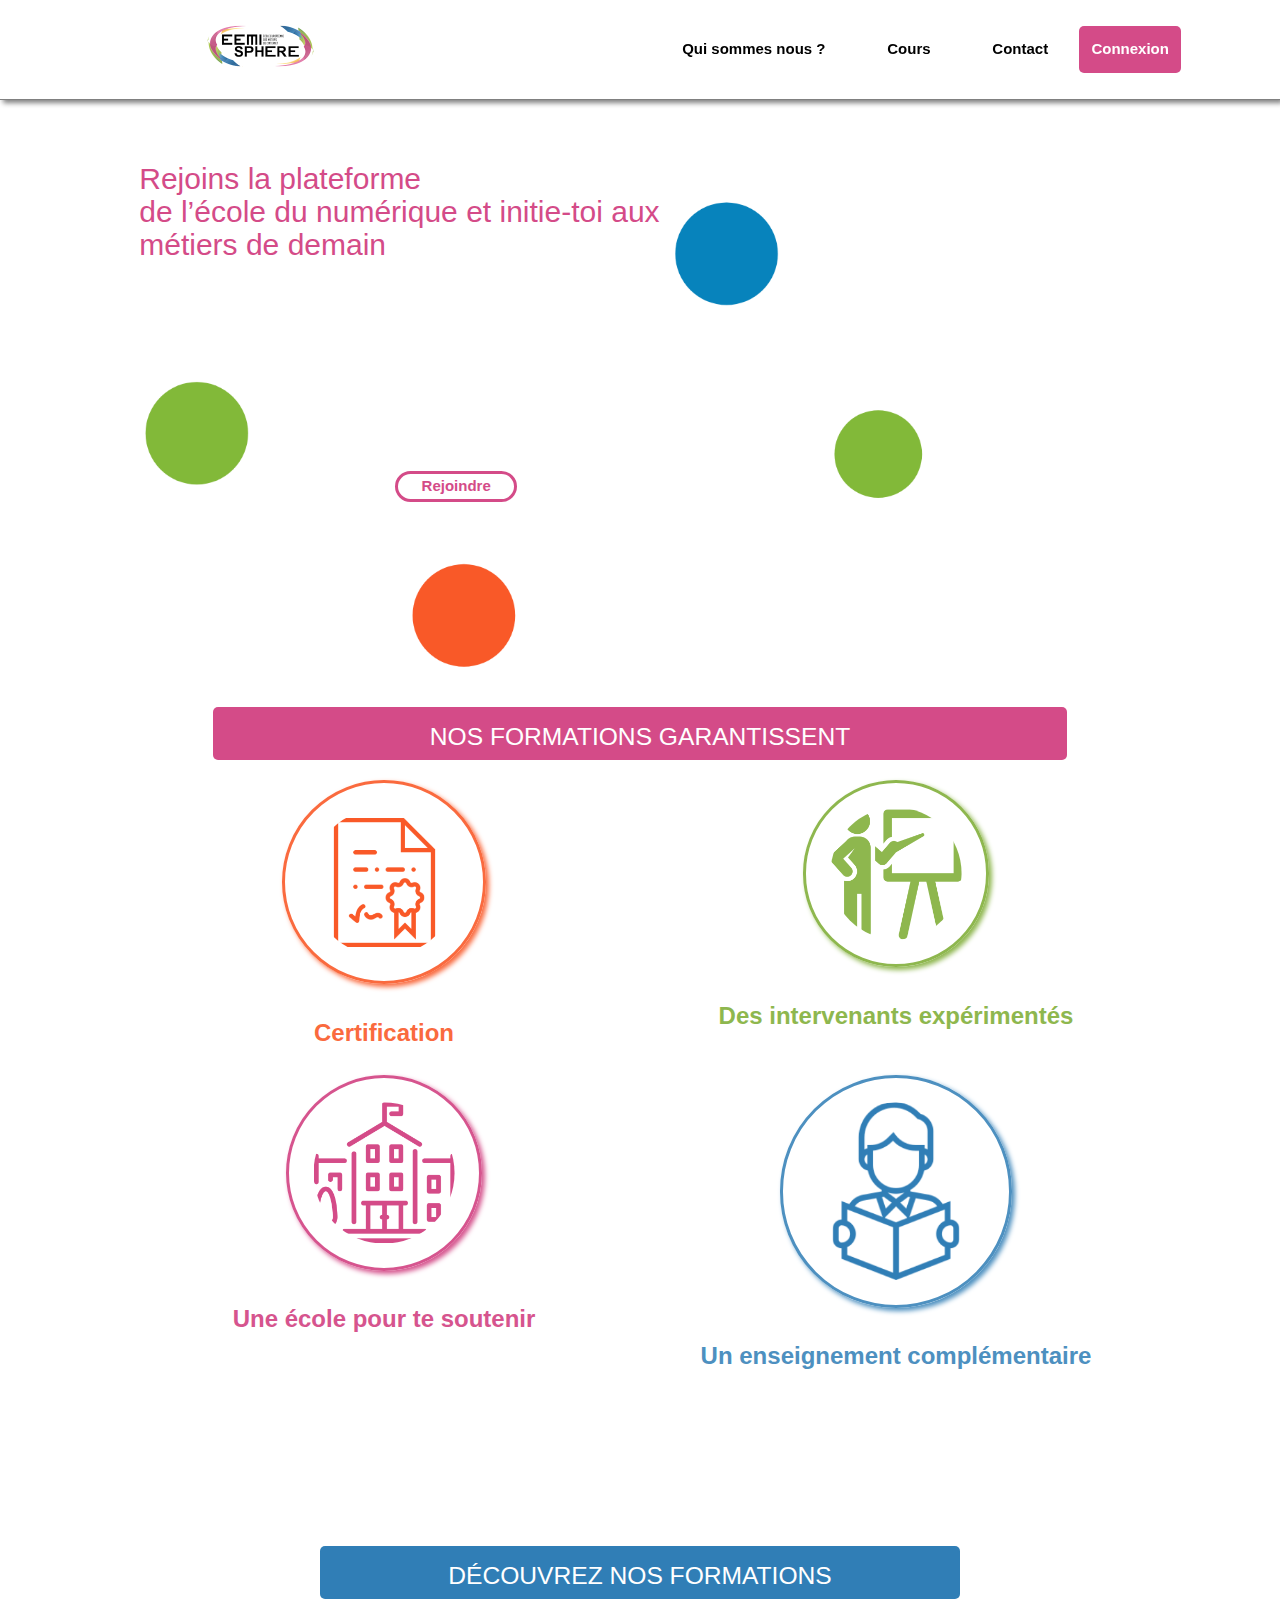
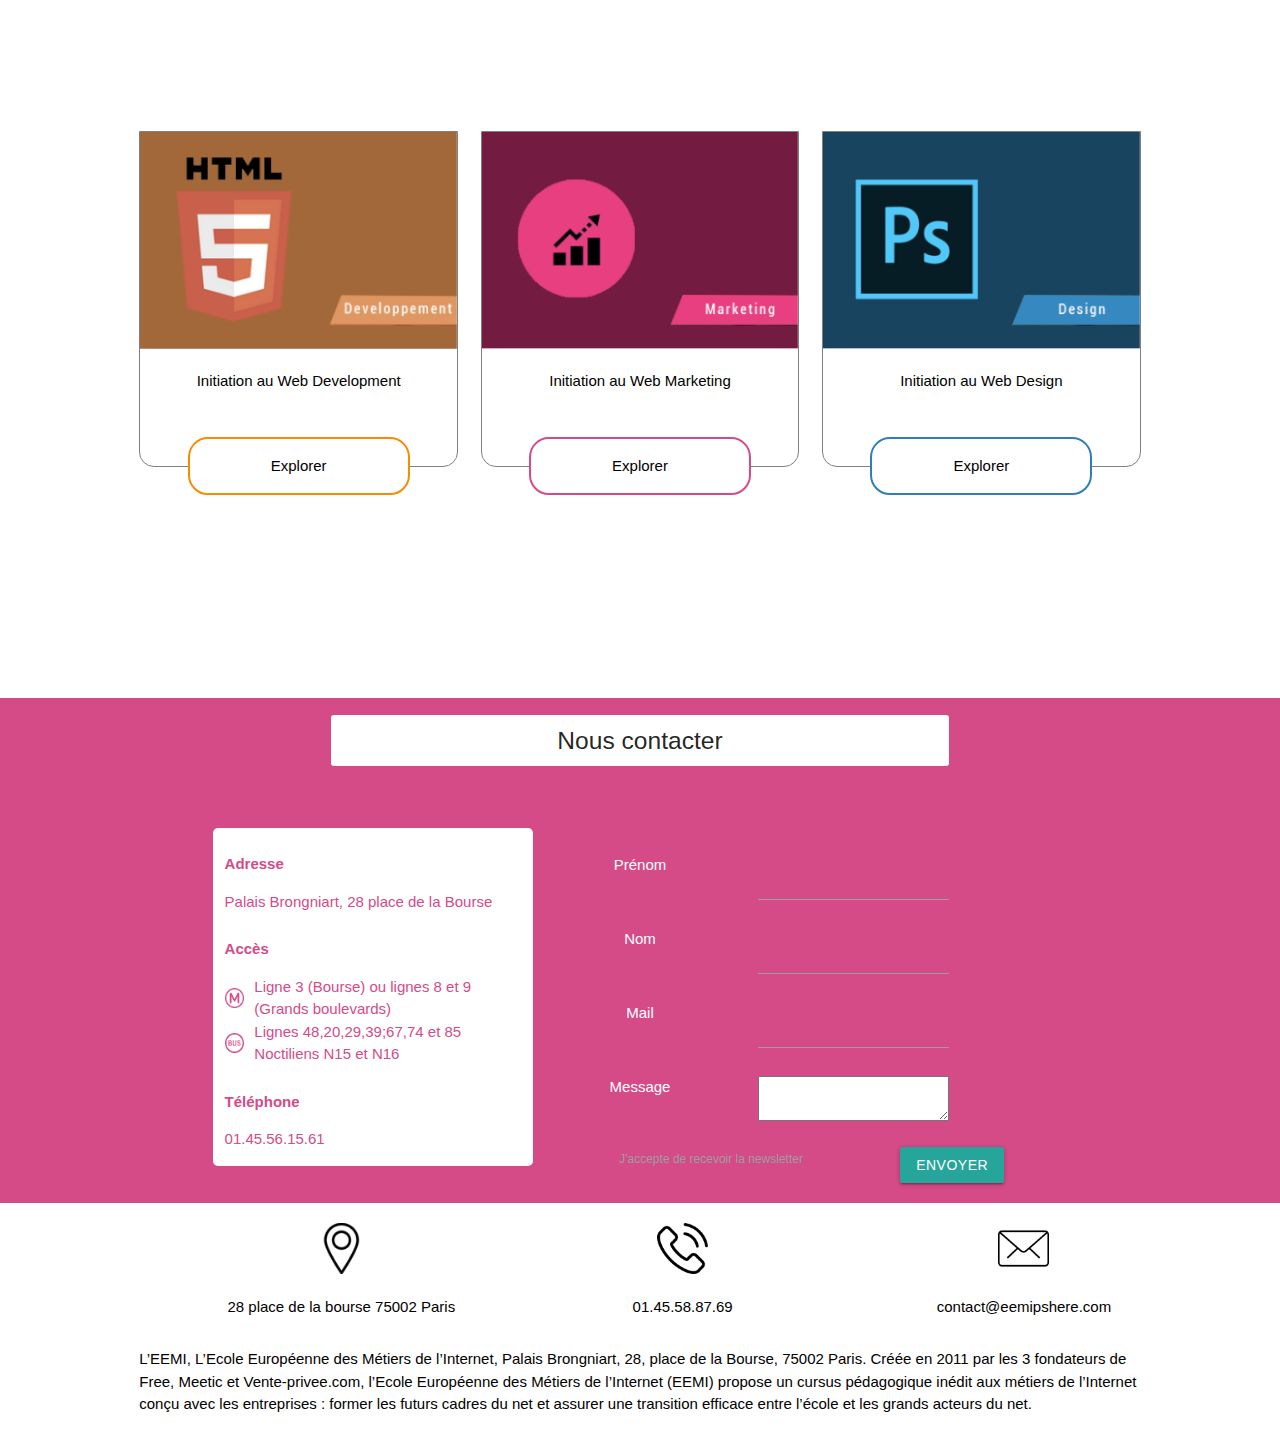
<file: index.html>
<!DOCTYPE html>
<html lang="en">

<head>
    <meta charset="UTF-8">
    <meta name="viewport" content="width=device-width, initial-scale=1.0">
    <meta http-equiv="X-UA-Compatible" content="ie=edge">
    <title>Accueil</title>
    <link rel="stylesheet" href="style/header.css">
    <link rel="stylesheet" href="style/materialize.css">
    <link href="https://fonts.googleapis.com/css?family=Lato" rel="stylesheet">
    <link rel="stylesheet" href="style/style.css">
    
</head>

<body>
    
    <header class="row center s">
        <div class="col s12 l6 valign-wrapper"><a href="index.html"><img class="imglogo"src="image/logomain.png" alt="AA"></a>
            </div>
        <div class="col s12 l6 headerItem valign-wrapper right-align">
                <a class="header__item hide-on-small-only" href="site/who/who_we_are.html">Qui sommes nous ?</a>
                <a class="header__item hide-on-small-only" href="#">Cours</a>
                <a class="header__item hide-on-small-only" href="site/contact/contact.html">Contact</a>
                <a class="header__item headerConnexion" href="#">Connexion</a>
            </div>

    </header>

    <section class="hero0 row container">
        <h1 class="h1 col l12">Rejoins la plateforme <br>
                de l’école du numérique et initie-toi aux <br>
                métiers de demain </h1>
        
        <div class="col s12 l3 offset-l3 valign-wrapper hide-on-small-only  "><div class="rejoin">Rejoindre</div></div>
        <div class="col s12 l6"><iframe width="100%" height="400" src="https://www.youtube.com/embed/05yfPEf4r_8?rel=0&amp;autoplay=1" frameborder="0" allow="accelerometer; autoplay; encrypted-media; gyroscope; picture-in-picture" allowfullscreen></iframe></div>
    </section>

    <section class="container row center s">
        <div class="col s10 offset-s1 hero1Title hero1TitleContainer"><h5>Nos formations garantissent </h5></div>
        <div class="col s12 l6">
            <div class="hero1Img">
            <img class="hero1Img1" src="image/certification.jpg" alt="aa">
            </div>
            <p class="hero1Text1">Certification</p>
        </div>
        <div class="col s12 l6">
            <img class="hero1Img2" src="image/intervenant.png" alt="aa">
            <p  class="hero1Text2">Des intervenants expérimentés</p>
        </div>
        <div class="col s12 l6">
            <img class="hero1Img3" src="image/ecole.png" alt="aa">
            <p class="hero1Text3">Une école pour te soutenir</p>
        </div>
        <div class="col s12 l6">
            <img class="hero1Img4" src="image/enseignement.png" alt="aa">
            <p class="hero1Text4">Un enseignement complémentaire</p>
        </div>
    </section>
    

        <section class="hero2 container row">
    
            <div class="titleContainerhero2 col s10 l6">
                <h5>Découvrez nos formations</h5>
            </div>
    
            <article class="articlehero2 container row center s">
                <a href="#" class="col s8 offset-s2 l4">
                    <div class="hero2Item hero2Item1">
                        <div class="imghero2"><img class="ooo" src="image/html.png" alt="html logo"></div>
                        <p>Initiation au Web Development</p>
                        <p class="explorer explorer1">Explorer</p>
                    </div>
                </a>
                <a href="#" class="col s8 offset-s2 l4">
                    <div class="hero2Item hero2Item2">
                        <div class="imghero2"><img class="ooo" src="image/marketing.png" alt="market logo"></div>
                        <p>Initiation au Web Marketing</p>
                        <p class="explorer explorer2">Explorer</p>
                    </div>
                </a>
                <a href="#" class="col s8 offset-s2 l4">
                    <div class="hero2Item hero2Item3">
                        <div class="imghero2"><img class="ooo" src="image/photoshop.png" alt="photoshop logo"></div>
                        <p>Initiation au Web Design</p>
                        <p class="explorer explorer3">Explorer</p>
                    </div>
                </a>
            </article>
    
        </section>

        <section class="hero3 row center s">
            <div class="col s10 offset-s1 l6 offset-l3">
                <h5 class="h5">Nous contacter</h5>
            </div>
            <div class="col s12 l3 offset-l2 hero3--first left-align hide-on-small-only">
                <p class="localisation">Adresse</p>
                <p>Palais Brongniart, 28 place de la Bourse</p>
                <p class="localisation">Accès</p>
                <div class="valign-wrapper">
                    <img class="logoContact" src="image/metro.png" alt=""> Ligne 3 (Bourse)
                    ou lignes 8 et 9 (Grands boulevards)
                </div>
                <div class="valign-wrapper logoContactMain">
                    <img  class="logoContact" src="image/bus.png" alt=""> Lignes 48,20,29,39;67,74 et 85
                    Noctiliens N15 et N16

                </div>
                <p class="localisation">Téléphone</p>
                <p>01.45.56.15.61</p>
            </div>
            
            <div class="col s12 l4 offset-s2 hero3--second">
                <div class="row">
                    <div class="col l6">Prénom</div>
                    <div class="col l6"><input type="text"></div>
                </div>
                <div class="row">
                    <div class="col l6">Nom</div>
                    <div class="col l6"><input type="text"></div>
                </div>
                <div class="row">
                    <div class="col l6">Mail</div>
                    <div class="col l6"><input type="text"></div>
                </div>
                <div class="row">
                    <div class="col l6">Message</div>
                    <div class="col l6"><textarea name="" id="" cols="30" rows="10"></textarea></div>
                </div>
                <div class="row">
                    <div class="col l10">
                        <input type="checkbox"><label for="">J'accepte de recevoir la newsletter    </label>
                    </div>
                    <div class="col l2"><button class="btn">Envoyer</button></div>
                </div>
            </div>
        </section>
        <footer class="footer">
            <div class="container row center s">
                <div class="col s3">
                    <img src="image/local.png" alt="">
                    <p>28 place de la bourse
                            75002 Paris</p>
                </div>
                <div class="col s3">
                    <img src="image/phone.png" alt="">
                    <p>01.45.58.87.69</p>
                </div>
                <div class="col s3">
                    <img src="image/mail.png" alt="">
                    <p>contact@eemipshere.com</p>
                </div>
                <p class="col s12 left-align">L’EEMI, L’Ecole Européenne des Métiers de l’Internet, Palais Brongniart, 28, place de la Bourse, 
                        75002 Paris. Créée en 2011 par les 3 fondateurs de Free, Meetic et Vente-privee.com, l’Ecole 
                        Européenne des Métiers de l’Internet (EEMI) propose un cursus pédagogique inédit aux métiers 
                        de l’Internet conçu avec les entreprises : former les futurs cadres du net et assurer une transition 
                efficace entre l’école et les grands acteurs du net.</p>
            </div>
        </footer>

    <script src="/script/index.js"></script>
</body>

</html>
</file>
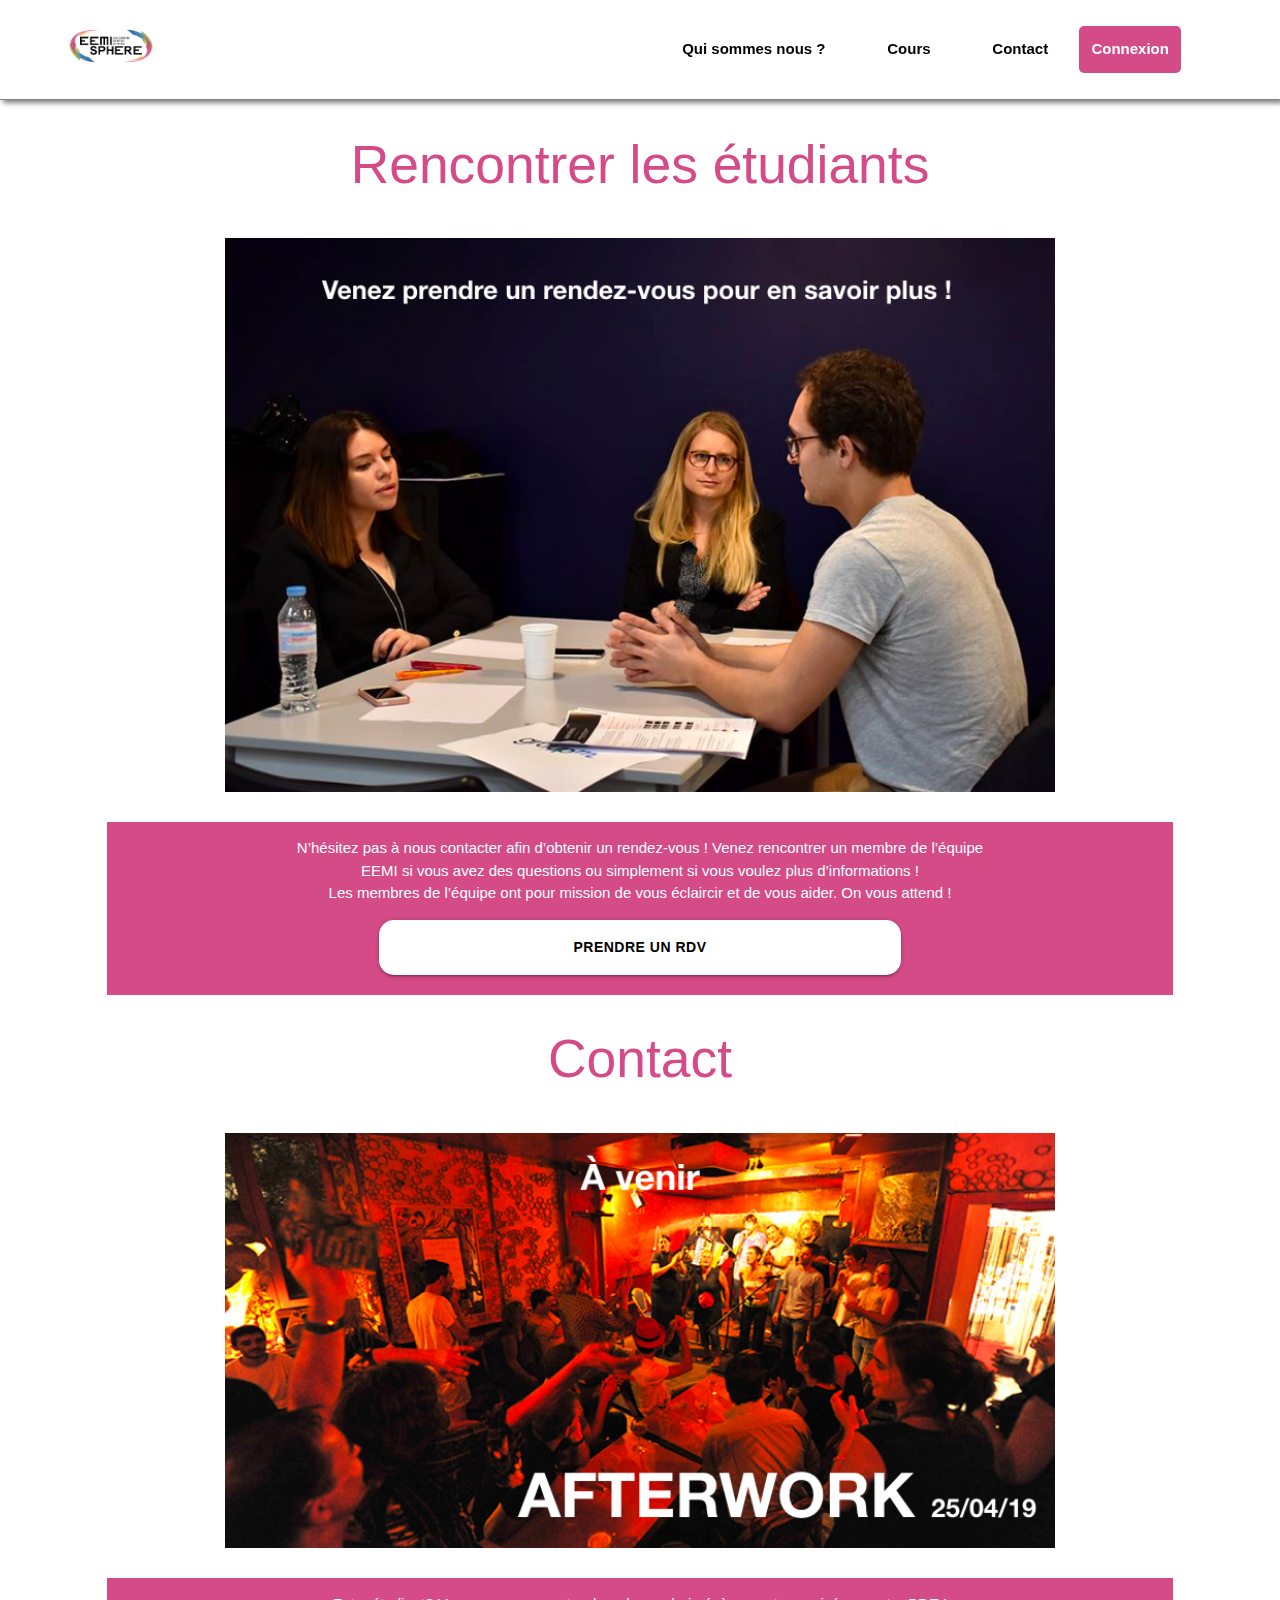
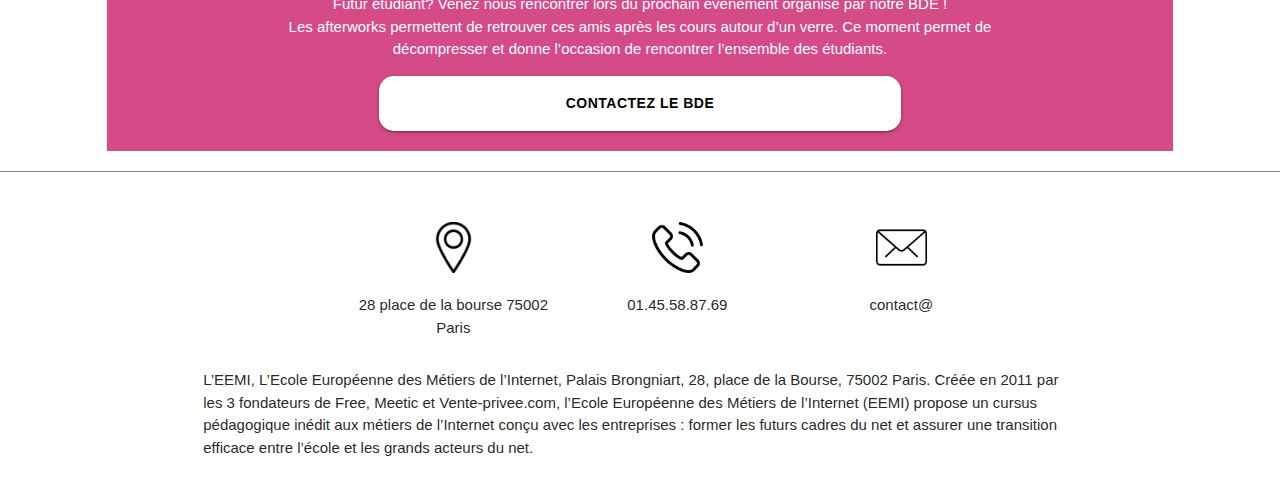
<file: site/contact/contact.html>
<!DOCTYPE html>
<html lang="en">

<head>
    <meta charset="UTF-8">
    <meta name="viewport" content="width=device-width, initial-scale=1.0">
    <meta http-equiv="X-UA-Compatible" content="ie=edge">
    <link rel="stylesheet" href="https://cdnjs.cloudflare.com/ajax/libs/materialize/1.0.0/css/materialize.min.css">
    <link rel="stylesheet" href="contact.css">
    <link rel="stylesheet" href="../../style/header.css">
    <link rel="stylesheet" href="../../style/footer.css">
    <title>Contact</title>
</head>

<body>
        <header class="row center s">
            <div class="col s12 l6 imglogo valign-wrapper"><a href="../../index.html"><img class="imglogo"src="../../image/logomain.png" alt="AA"></a>
                </div>
            <div class="col s12 l6 headerItem valign-wrapper right-align">
                    <a class="header__item hide-on-small-only" href="../who/who_we_are.html">Qui sommes nous ?</a>
                    <a class="header__item hide-on-small-only" href="#">Cours</a>
                    <a class="header__item hide-on-small-only" href="site/contact/contact.html">Contact</a>
                    <a class="header__item headerConnexion" href="#">Connexion</a>
                </div>
    
        </header>
    <div class="row">
        <h2 class="center s custom-purple">Rencontrer les étudiants</h2>
        <br>
        <img class="col s8 offset-s2  " src="./images/contact-first.png" alt="image">
        <div class="col s10 offset-s1 customback-purple">
            <p class="center white-text">N’hésitez pas à nous contacter afin d’obtenir un rendez-vous ! Venez rencontrer
                un membre de l’équipe<br>
                EEMI si vous avez des questions ou simplement si vous voulez plus d’informations !<br>
                Les membres de l’équipe ont pour mission de vous éclaircir et de vous aider. On vous attend ! </p>
            <button class="btn col s6 offset-s3 custom-btn-radius black-text white">Prendre un RDV</button>
        </div>
    </div>
    <div class="row">
        <h2 class="center s custom-purple">Contact</h2>
        <br>
        <img class="col s8 offset-s2  " src="./images/afterwork.png" alt="image">
        <div class="col s10 offset-s1 customback-purple">
            <p class="center white-text"> Futur étudiant? Venez nous rencontrer lors du prochain évènement organisé par
                notre BDE !<br>
                Les afterworks permettent de retrouver ces amis après les cours autour d’un verre. Ce moment permet de<br>
                décompresser et donne l’occasion de rencontrer l’ensemble des étudiants.</p>
            <button class="btn col s6 offset-s3 custom-btn-radius black-text white">Contactez le BDE</button>
        </div>
    </div>
    <footer class="footer">
        <div class="container row center s">
            <div class="col s3 offset-s2">
                <img src="../../image/local.png" alt="">
                <p>28 place de la bourse
                        75002 Paris</p>
            </div>
            <div class="col s3">
                <img src="../../image/phone.png" alt="">
                <p>01.45.58.87.69</p>
            </div>
            <div class="col s3">
                <img src="../../image/mail.png" alt="">
                <p>contact@</p>
            </div>
            <p class="col s12 left-align">L’EEMI, L’Ecole Européenne des Métiers de l’Internet, Palais Brongniart, 28, place de la Bourse, 
                    75002 Paris. Créée en 2011 par les 3 fondateurs de Free, Meetic et Vente-privee.com, l’Ecole 
                    Européenne des Métiers de l’Internet (EEMI) propose un cursus pédagogique inédit aux métiers 
                    de l’Internet conçu avec les entreprises : former les futurs cadres du net et assurer une transition 
            efficace entre l’école et les grands acteurs du net.</p>
        </div>
    </footer>
</body>

</html>
</file>
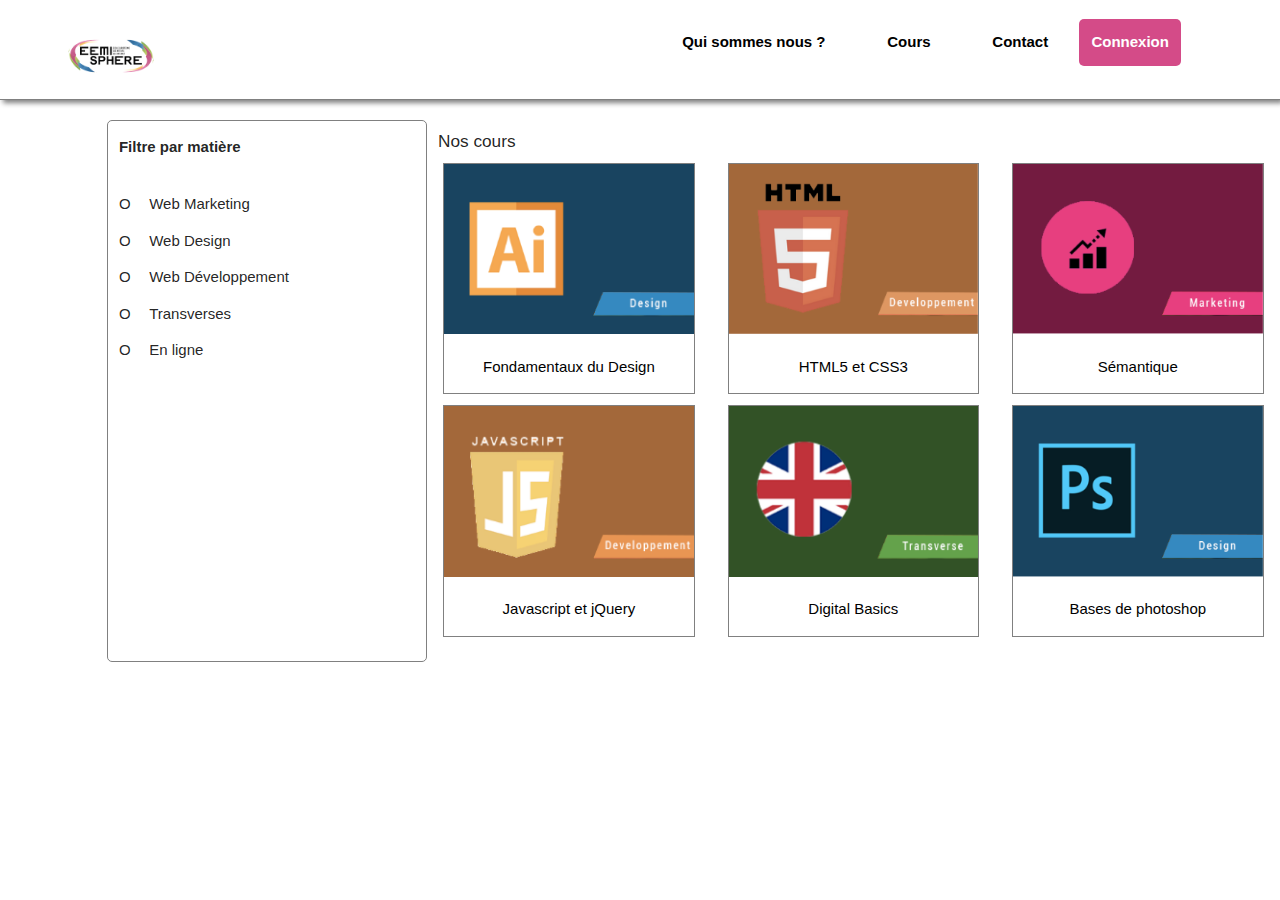
<file: site/modules/module.html>
<!DOCTYPE html>
<html lang="en">
<head>
    <meta charset="UTF-8">
    <meta name="viewport" content="width=device-width, initial-scale=1.0">
    <meta http-equiv="X-UA-Compatible" content="ie=edge">
    <title>Nos cours</title>
    <link rel="stylesheet" href="../../style/header.css">
    <link rel="stylesheet" href="style/module.css">
    <link rel="stylesheet" href="https://cdnjs.cloudflare.com/ajax/libs/materialize/1.0.0/css/materialize.min.css">
</head>
<body>
        <header class="row center s">
            <div class="col s12 l6 imglogo valign-wrapper"><a href="../../index.html"><img class="imglogo"src="../../image/logomain.png" alt="AA"></a>
                </div>
            <div class="col s12 l6 headerItem valign-wrapper right-align">
                    <a class="header__item hide-on-small-only" href="../who/who_we_are.html">Qui sommes nous ?</a>
                    <a class="header__item hide-on-small-only" href="#">Cours</a>
                    <a class="header__item hide-on-small-only" href="site/contact/contact.html">Contact</a>
                    <a class="header__item headerConnexion" href="#">Connexion</a>
                </div>
    
        </header>
        <section class="hero1">
            <div class="row hero1--sub">
                <div class="col s12 l3 offset-l1 hero1filtre">
                    <p class="filtreTitle">Filtre par matière</p>
                    
                    <div class="filtre row">
                        <div class="rond col l1">O</div>
                        <p>Web Marketing</p>
                    </div>
                    <div class="filtre row">
                        <div class="rond col l1">O</div>
                        <p>Web Design</p>
                    </div>
                    <div class="filtre row">
                        <div class="rond col l1">O</div>
                        <p>Web Développement</p>
                    </div>
                    <div class="filtre row">
                        <div class="rond col l1">O</div>
                        <p>Transverses</p>
                    </div>
                    <div class="filtre row">
                        <div class="rond col l1">O</div>
                        <p>En ligne</p>
                    </div>
                </div>
                <div class="col s12 l8">
                    <h6 class="coursTitle">Nos cours</h6>
                    <div class="row center s">
                        <a href="#">
                            <article class="col s12 l4">
                                <div class="cours">
                                    <div class="image"><img src="../../image/ai.png" alt=""></div>
                                    <p>Fondamentaux du Design</p>
                                </div>
                            </article>
                        </a>
                            <article class="col s12 l4">
                                <div class="cours">
                                    <div class="image"><img src="../../image/html.png" alt=""></div>
                                    <p>HTML5 et CSS3</p>
                                </div>
                            </article>
                            <article class="col s12 l4">
                                <div class="cours">
                                    <div class="image"><img src="../../image/marketing.png" alt=""></div>
                                    <p>Sémantique</p>
                                </div>
                            </article>
                            <article class="col s12 l4">
                                <div class="cours">
                                    <div class="image"><img src="../../image/javascript.png" alt=""></div>
                                    <p>Javascript et jQuery</p>
                                </div>
                            </article>
                            <article class="col s12 l4">
                                <div class="cours">
                                    <div class="image"><img src="../../image/english.png" alt=""></div>
                                    <p>Digital Basics</p>
                                </div>
                            </article>
                            <article class="col s12 l4">
                                <div class="cours">
                                    <div class="image"><img src="../../image/photoshop.png" alt=""></div>
                                    <p>Bases de photoshop</p>
                                </div>
                            </article>
                        
                    </div>
                </div>
            </div>
        </section>
</body>
</html>
</file>
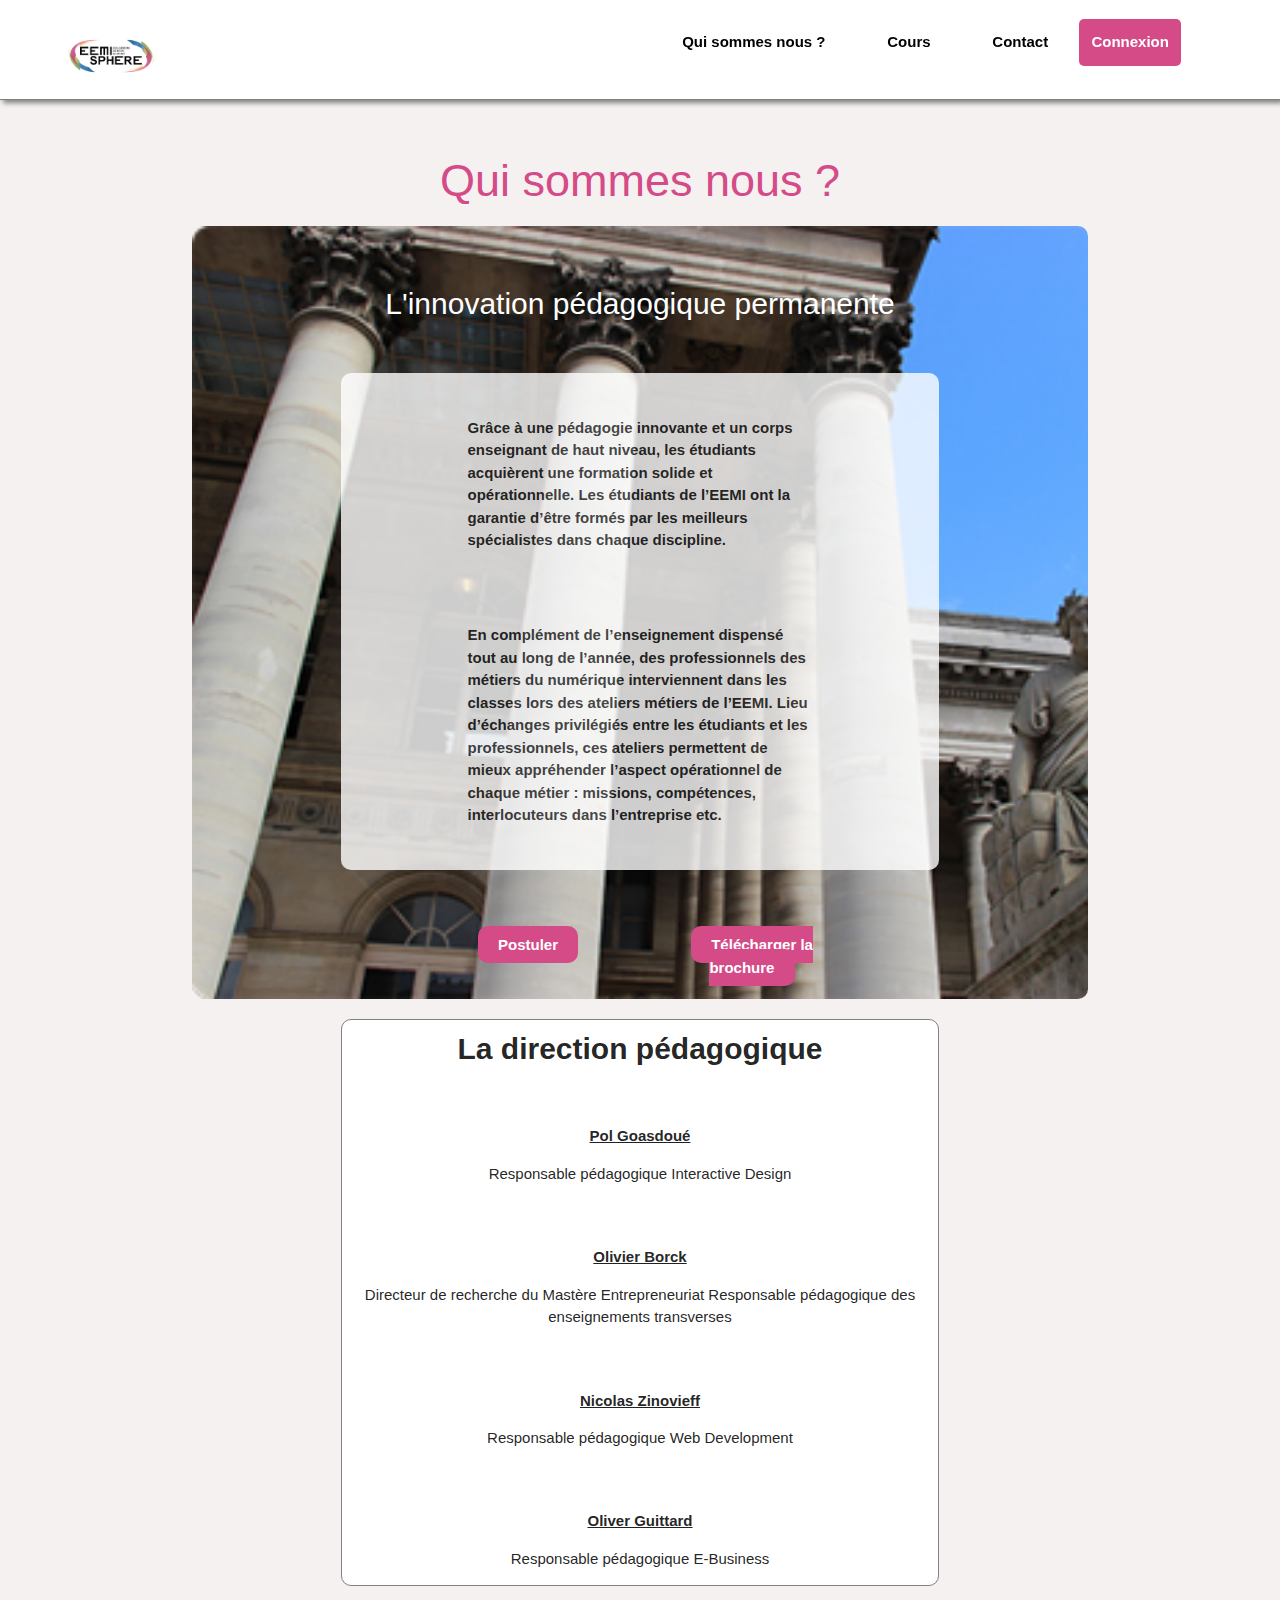
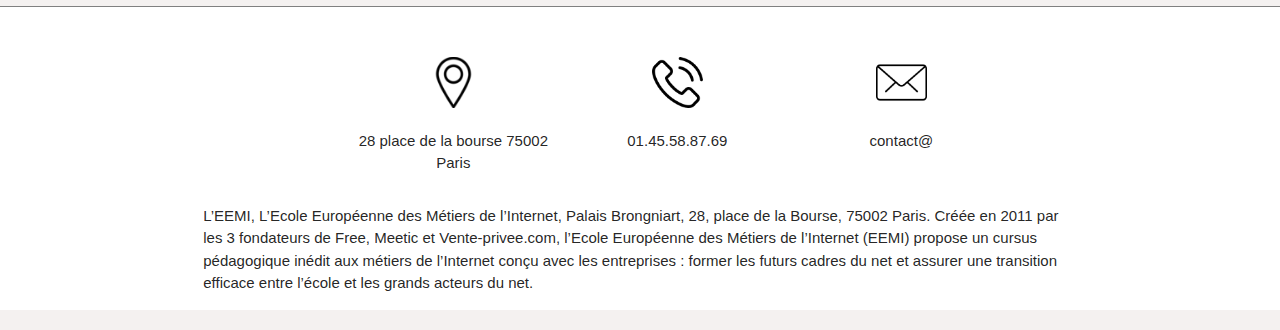
<file: site/who/who_we_are.html>
<!DOCTYPE html>
<html lang="en">
<head>
    <meta charset="UTF-8">
    <meta name="viewport" content="width=device-width, initial-scale=1.0">
    <meta http-equiv="X-UA-Compatible" content="ie=edge">
    <title>Qui sommes nous ?</title>
    <link rel="stylesheet" href="../../style/header.css">
    <link rel="stylesheet" href="../../style/who.css">
    <link rel="stylesheet" href="../../style/footer.css">
    <link rel="stylesheet" href="https://cdnjs.cloudflare.com/ajax/libs/materialize/1.0.0/css/materialize.min.css">
</head>
<body>
        <header class="row center s custom_life">
                <div class="col s12 l6 imglogo valign-wrapper">
                    <a href="../../index.html"><img class="imglogo"src="../../image/logomain.png" alt="AA"></a>
                    
                </div>
                <div class="col s12 l6 headerItem valign-wrapper right-align">
                        <a class="header__item hide-on-small-only" href="../who/who_we_are.html">Qui sommes nous ?</a>
                        <a class="header__item hide-on-small-only" href="#">Cours</a>
                        <a class="header__item hide-on-small-only" href="../contact/contact.html">Contact</a>
                        <a class="header__item headerConnexion" href="#">Connexion</a>
                    </div>
        
            </header>
    <section class="container center s row hero1">
        <h2 class="col s12 h2">Qui sommes nous ?</h2>
        <div class="col s12 hero1Main">
            <h5 class="h5">L'innovation pédagogique permanente</h5>
            <div class="row left-align">
                
                <div class="opacityHero1 col s10 l8 offset-s1 offset-l2">
                    <p class="textHero1">Grâce à une pédagogie innovante et un corps enseignant de haut niveau, 
                            les étudiants acquièrent une formation solide et opérationnelle. Les étudiants 
                            de l’EEMI ont la garantie d’être formés par les meilleurs spécialistes dans 
                            chaque discipline.</p>
        
                    <p class="textHero1">En complément de l’enseignement dispensé tout au long de l’année, des 
                            professionnels des métiers du numérique interviennent dans les classes lors 
                            des ateliers métiers de l’EEMI. Lieu d’échanges privilégiés entre les étudiants 
                            et les professionnels, ces ateliers permettent de mieux appréhender l’aspect 
                            opérationnel de chaque métier : missions, compétences, interlocuteurs dans 
                            l’entreprise etc.</p>
                </div>
            </div>
            <div class="row center s actionMain">
                <div class="col s6 l3 offset-l3"><span class="action">Postuler</span></div>
                <div class="col s6 l3"><span class="action">Télécharger la brochure</span></div>
            </div>
        </div>
    </section>
    <section class="container hero2 row">
        <div class="col s12 l8 offset-s0 offset-l2 center s hero2Main">
            <h6 class="h6">La direction pédagogique</h6>
            <p class="teacher">Pol Goasdoué</p>
            <p>Responsable pédagogique Interactive Design</p>
            <p class="teacher">Olivier Borck</p>
            <p>        Directeur de recherche du Mastère Entrepreneuriat
                    Responsable pédagogique des enseignements transverses</p>
            <p class="teacher">Nicolas Zinovieff</p>
            <p>Responsable pédagogique Web Development</p>
            <p class="teacher">Oliver Guittard</p>
            <p>Responsable pédagogique E-Business</p>
        </div>
    </section>
    <footer class="footer">
        <div class="container row center s">
            <div class="col s3 offset-s2">
                <img src="../../image/local.png" alt="">
                <p>28 place de la bourse
                        75002 Paris</p>
            </div>
            <div class="col s3">
                <img src="../../image/phone.png" alt="">
                <p>01.45.58.87.69</p>
            </div>
            <div class="col s3">
                <img src="../../image/mail.png" alt="">
                <p>contact@</p>
            </div>
            <p class="col s12 left-align">L’EEMI, L’Ecole Européenne des Métiers de l’Internet, Palais Brongniart, 28, place de la Bourse, 
                    75002 Paris. Créée en 2011 par les 3 fondateurs de Free, Meetic et Vente-privee.com, l’Ecole 
                    Européenne des Métiers de l’Internet (EEMI) propose un cursus pédagogique inédit aux métiers 
                    de l’Internet conçu avec les entreprises : former les futurs cadres du net et assurer une transition 
            efficace entre l’école et les grands acteurs du net.</p>
        </div>
    </footer>
</body>
</html>
</file>
<file: style/header.css>
header {
    height: 100px;
    width:100vw;
    display: flex;
    justify-content: space-between;
    border-bottom: grey 1px solid;  
    position: sticky;
    top: 0;
    background: white;
    box-shadow: grey 3px 3px 5px;
}
.headerItem{
    padding: 20px;
    display: flex;
    flex-wrap: wrap;

}
.custom_life{
    align-items: center;
}
.imglogo {
    width:200px;

}
@media (max-width:812px){
    .imglogo{
        width: 100%;
        margin-right: 80px;
    } 
        
}
.header__item{
    color: black;
    font-weight: bold;
    padding: 5%;
}
.headerConnexion{
    background: #D44B88;
    border-radius: 5px;
    padding: 2%;
    color: white;
}
</file>
<file: style/style.css>
html, body, div, span, applet, object, iframe,
h1, h2, h3, h4, h5, h6, p, blockquote, pre,
a, abbr, acronym, address, big, cite, code,
del, dfn, em, img, ins, kbd, q, s, samp,
small, strike, strong, sub, sup, tt, var,
b, u, i, center,
dl, dt, dd, ol, ul, li,
fieldset, form, label, legend,
table, caption, tbody, tfoot, thead, tr, th, td,
article, aside, canvas, details, embed, 
figure, figcaption, footer, header, hgroup, 
menu, nav, output, ruby, section, summary,
time, mark, audio, video {
    
    font-family: Helvetica, sans-serif;
}



a {
    text-decoration: none;
}

/*=============================================
HEADER

/*=====  End of Hero0  ======*/
    header {
        height: 100px;
        width:100vw;
        display: flex;
        justify-content: space-between;
        border-bottom: grey 1px solid;  
        position: sticky;
        top: 0;
        background: white;
        box-shadow: grey 3px 3px 5px;
    }
    .headerItem{
        padding: 20px;
        display: flex;
        flex-wrap: wrap;
    }
    .imglogo {
        width: 50%;
    }
    @media (max-width:812px){
        .imglogo{
            width: 100%;
            margin-right: 80px;
        } 
            
    }
    .header__item{
        color: black;
        font-weight: bold;
        padding: 5%;
    }
    .headerConnexion{
        background: #D44B88;
        border-radius: 5px;
        padding: 2%;
        color: white;
    }
    
    
    
    /*===== End of Header ======*/
    
    
    
    
    /*=============================================
    =            Hero0            =
    =============================================*/
    .hero0{
        background:url('../image/hero.png');
        background-size: cover;
        line-height: 10%;   
    }
    .h1{
        font-size: 2em;
        color: #D44B88;
    }
    .rejoin {
        border: 3px #D44B88 solid;
        padding: 5% 10%;
        border-radius: 50px;
        color: #D44B88;
        font-weight: bold;   
    }



/*=============================================
Hero 1 Section
=============================================*/

.hero1TitleContainer{
    width: 50%; 
    text-align: center;
    background: #D44B88;
    color: white;   
    border-radius: 5px;
    text-transform: uppercase;
    margin-top: 2%;
    margin-bottom: 2%;
}

.container {
    margin: auto;
    display: flex;
    flex-wrap: wrap;
    width: 80%;
}


@media (max-width:812px){

    .container {
        width: 90%;
    }
    .hero1Item{
        width: 100%;
    }
}

.hero1Img1{
    border: #FA6A3E 3px solid;
    border-radius: 50%; 
    padding: 5%;
    box-shadow: #FA6A3E 3px 3px 5px;
}
.hero1Img2{
    border:  #8EB74E 3px solid;
    border-radius: 50%; 
    padding: 5%;
    box-shadow: #8EB74E 3px 3px 5px;
    
}
.hero1Img3{
    border: #D6548E 3px solid;
    border-radius: 50%; 
    padding: 5%;
    box-shadow: #D6548E  3px 3px 5px;
    
}
.hero1Img4{
    
    border: #4D90C0 3px solid;
    border-radius: 50%; 
    padding: 5%;
    box-shadow: #4D90C0 3px 3px 5px;
    
}
.hero1Text1{
    color: #FA6A3E;
    font-size: 1.6em; 
    font-weight: bold;
}
.hero1Text2{
    color: #8EB74E;
    font-size: 1.6em; 
    font-weight: bold;
}
.hero1Text3{
    color: #D6548E;
    font-size: 1.6em; 
    font-weight: bold;
}
.hero1Text4{
    color: #4D90C0;
    font-size: 1.6em; 
    font-weight: bold;
}

/*===== End of hero 1 valeurs ajouté ======*/


/*=============================================
= Hero 2 section =
=============================================*/
.hero2 {
    width: 100%;
    height: 100vh;
    display: flex;
    flex-wrap: wrap;
}

.titleContainerhero2{
    margin: auto;   
    text-align: center;
    border-radius: 5px;
    background: #307EB6;
    color: white;
    text-transform: uppercase;
}
.articlehero2{
    margin-top:-5%;
    margin-bottom: -5%;
}
.ooo {
    width: 100%;
}
.hero2Item {
    border: grey 1px solid;
    border-bottom-left-radius: 15px;
    border-bottom-right-radius: 15px;
    margin-top: 15%; 
    color: black;   
}

.hero2Item1:hover{
    border: #F88C00 solid 2px;
}
.hero2Item2:hover{
    border: #D44B88 solid 2px;
}
.hero2Item3:hover{
    border: #307EB6 solid 2px;
}
.explorer {
    position: relative;
    transform: translate(0, 50%);
    background: white;
    border-radius: 20px;
    padding: 5%;
    width: 70%;
    margin: auto;
    color: black;
}
.explorer1{
    border: 2px solid #F88C00;
}
.explorer2{
    border: 2px solid #D44B88;
}
.explorer3{
    border: 2px solid #307EB6;
}

/*===== End of Hero 2 section ======*/


/*=============================================
=            Hero3            =
=============================================*/
.h5{
    margin-bottom: 10%;
    background: white;
    padding: 2%;
    border-radius: 3px;
}
.hero3 {
    background: #D44B88;
}


.hero3--first{
    background: white;
    border-radius: 5px;
    padding: 20px;
    color: #D44B88;
}
@media (max-width:812px){
    .hero3{
        margin-top: 80%;
    }
}
.hero3--second {
    margin-top: 2%;
    color: white;
}

.logoContact{
    width: 10%;
    padding-right: 10px;
}
.localisation {
    font-weight: bold;
    padding-top: 10px;
    
}
textarea{
    background: white;
}
.checkbox{
    background: white;
}

/*=====  End of Hero3  ======*/



/*=============================================
=            FOOTER            =
=============================================*/

.footer {
    color: black;
    margin: 0;   
}

/*=====  End of FOOTER  ======*/
</file>
<file: site/contact/contact.css>
.custom-purple{
    color:#d44b88;
}

.customback-purple{
    background:#d44b88;
    margin-top: 30px;
}
.custom-btn-radius{
    border-radius: 15px;
    height: 55px;
    font-weight: bold;
    margin-bottom: 20px;
}
</file>
<file: style/footer.css>
.footer {
    border-top: 1px solid grey;
    background: white;
    padding-top: 50px;
    
}
</file>
<file: site/modules/style/module.css>
img {
    width: 100%;
}
.hero1--sub{
    display: flex;
}
.hero1filtre{
    border: 1px solid grey;
    border-radius: 5px;
    
}
.filtreTitle{
    font-weight: bold;
    padding-bottom: 10%;
}
.rond{
    margin-right: 15px;
}
.filtre {
    line-height: 10%;
}
.cours {
    border: 1px solid grey;
    padding: 0;
    margin: 2%;
    color: black;
}
</file>
<file: style/who.css>
.h2 {
    color: #D44B88;
    font-size: 3em;
}

.h5{
    color: white;
    padding-top: 5%;
    font-size: 2em;
    padding-bottom: 5%;
}
.h6 {
    font-size: 2em;
    font-weight: bold;
}
body {
    background: #F4F1F0;
}


/*=============================================
=            Hero1            =
=============================================*/
.actionMain {
    padding-top: 5%;
}
.action {
    background: #D44B88;
    padding: 5% 10%;
    border-radius: 10px;
    font-weight: bold;
    color: white;
}
.hero1Main{
    background: url('../image/eemi.png');
    background-repeat: no-repeat;
    background-size: cover;
    border-radius: 10px;
}
.opacityHero1{
    background: white;
    opacity: 0.8;
    border-radius: 10px;

}
.textHero1 {
    padding: 5% 20%;
    font-weight: bold;
    line-height: 150%;
}



/*=====  End of Hero1  ======*/


/*=============================================
=            Hero2            =
=============================================*/
.hero2Main{
    background: white;
    border: grey 1px solid;
    border-radius: 10px;
}

.teacher {
    text-decoration: underline;
    font-weight: bold;
    padding-top: 8%;
}

/*=====  End of Hero2  ======*/
</file>
